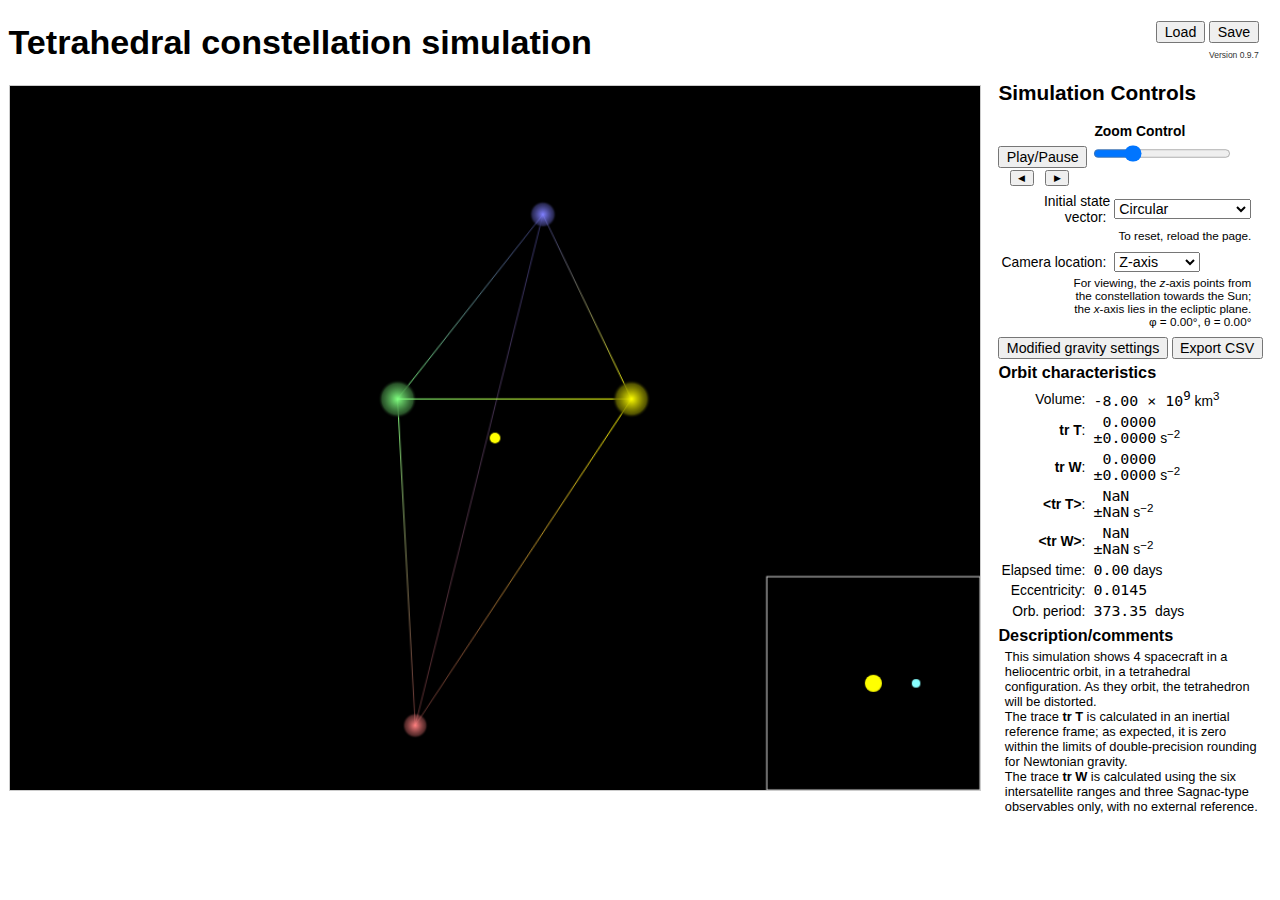
<file: index.html>
<!DOCTYPE html>
<html lang="en">
<!--
// tetra.html : Tetrahedral constellation simulation
//
// Copyright (c) 2024 Viktor T. Toth
// 
// This program is free software: you can redistribute it and/or modify
// it under the terms of the GNU General Public License as published by
// the Free Software Foundation, either version 3 of the License, or
// (at your option) any later version.
//
// This program is distributed in the hope that it will be useful,
// but WITHOUT ANY WARRANTY; without even the implied warranty of
// MERCHANTABILITY or FITNESS FOR A PARTICULAR PURPOSE.  See the
// GNU General Public License for more details.
// 
// You should have received a copy of the GNU General Public License
// along with this program.  If not, see <http://www.gnu.org/licenses/>.
//
// This version dated 2024/06/30.

-->
<head>
  <meta charset="UTF-8">
  <meta name="viewport" content="width=device-width, initial-scale=1.0">
  <title>Tetrahedral constellation simulation</title>
  <link rel="stylesheet" href="tetra.css" type="text/css" />
  <script src='tetra.js' type="text/javascript"></script>
  <script>

document.addEventListener('DOMContentLoaded', function()
{
  const modal = document.getElementById('editMOD');
  const MODEditBtn = document.getElementById('MODEditBtn');
  const span = document.getElementsByClassName('close')[0];

  // When the user clicks on <span> (x), close the modal
  span.onclick = function()
  {
    closeModal();
  }

  // When the user clicks anywhere outside of the modal, close it
  window.onclick = function(event)
  {
    const modal = document.getElementById('editMOD');
    if (event.target == modal)
    {
      closeModal();
    }
  }

  // Function to show the modal
  function showModal()
  {
    if (MOD.a0 != 0)
    {
      document.getElementById('r0').disabled = true;
      document.getElementById('mu').disabled = true;
      document.getElementById('a').disabled = true;
      document.getElementById('a0').disabled = false;
      document.getElementById('mond').checked=true;
      MOD.y = MOD.m = MOD.r0 = 0;
    }
    else if (MOD.y != 0 && MOD.m != 0)
    {
      document.getElementById('r0').disabled = true;
      document.getElementById('mu').disabled = false;
      document.getElementById('a').disabled = false;
      document.getElementById('a0').disabled = true;
      document.getElementById('yukawa').checked=true;
      MOD.r0 = 0;
    }
    else
    {
      document.getElementById('r0').disabled = false;
      document.getElementById('mu').disabled = true;
      document.getElementById('a').disabled = true;
      document.getElementById('a0').disabled = true;
      document.getElementById('cubic-galileon').checked=true;
    }

    document.getElementById('r0').value = MOD.r0;
    document.getElementById('mu').value = MOD.m;
    document.getElementById('a').value = MOD.y;
    document.getElementById('a0').value = MOD.a0;

    modal.style.display = 'block';
  }

  // Function to close the modal
  function closeModal()
  {
    modal.style.display = 'none';
    //labelInput.value = '';
    //titleInput.value = '';
  }

  // Event listener for the modal form submission
  MODForm.onsubmit = function(event)
  {
    event.preventDefault();
    MOD.a0 = 1*document.getElementById('a0').value;
    MOD.m = 1*document.getElementById('mu').value;
    MOD.y = 1*document.getElementById('a').value;
    MOD.r0 = 1*document.getElementById('r0').value;
    closeModal();
  }

  // Event listener for the 'Add Row' button
  MODEditBtn.addEventListener('click', showModal);

  document.getElementById('cubic-galileon').addEventListener('click', function()
  {
    document.getElementById('r0').disabled = false;
    document.getElementById('mu').disabled = true;
    document.getElementById('a').disabled = true;
    document.getElementById('a0').disabled = true;
    document.getElementById('mu').value = 0;
    document.getElementById('a').value = 0;
    document.getElementById('a0').value = 0;
  });

  document.getElementById('yukawa').addEventListener('click', function()
  {
    document.getElementById('r0').disabled = true;
    document.getElementById('mu').disabled = false;
    document.getElementById('a').disabled = false;
    document.getElementById('a0').disabled = true;
    document.getElementById('a0').value = 0;
    document.getElementById('r0').value = 0;
  });

  document.getElementById('mond').addEventListener('click', function()
  {
    document.getElementById('r0').disabled = true;
    document.getElementById('mu').disabled = true;
    document.getElementById('a').disabled = true;
    document.getElementById('a0').disabled = false;
    document.getElementById('mu').value = 0;
    document.getElementById('a').value = 0;
    document.getElementById('r0').value = 0;
  });

});


  </script>
</head>
<body>


<!-- Modal -->
<div id="editMOD" class="modal">
  <div class="modal-content">
    <span class="close">&times;</span>
    <p class='modal-header'>Model parameters</p>
    <form id="MODForm">



<div id="model-selection">
  <div>
    <input type="radio" id="cubic-galileon" name="model" value="cubic-galileon" checked>
    <label class="modal-section" for="cubic-galileon">Cubic galileon model</label>
    <div>
      <label for="r0">Characteristic scale (<i>r</i><sub>0</sub>, 10<sup>6</sup>&nbsp;m):</label>
      <input type="number" step="any" id="r0" name="r0">
    </div>
  </div>
  <hr>

  <div>
    <input type="radio" id="yukawa" name="model" value="yukawa">
    <label class="modal-section" for="yukawa">Yukawa modification</label>
    <div>
      <label for="mu">Yukawa mass (&mu;, (10<sup>6</sup>&nbsp;m)<sup>&minus;1</sup>):</label>
      <input type="number" step="any" id="mu" name="mu" disabled>
    </div>
    <div>
      <label for="a">Yukawa coefficient (&alpha;):</label>
      <input type="number" step="any" id="a" name="a" disabled>
    </div>
  </div>
  <hr>

  <div>
    <input type="radio" id="mond" name="model" value="mond">
    <label class="modal-section" for="mond">Modified Newtonian Dynamics</label>
    <div>
      <label for="a0">MOND acceleration (<i>a</i><sub>0</sub>, 10<sup>6</sup>&nbsp;m/s<sup>2</sup>):</label>
      <input type="number" step="any" id="a0" name="a0" disabled>
    </div>
  </div>
</div>

<!--
      <input type="text" id="labelInput" placeholder="Enter label" required>
      <input type="text" id="titleInput" placeholder="Enter title" required>
-->

    <div class='okrow'>
      <button type="submit">OK</button>
    </div>
    </form>
  </div>
</div>



  <h1>Tetrahedral constellation simulation</h1>
  <div class='loadsave'>
  <button id="load" onClick="loadAll()">Load</button>
  <button id="save" onClick="saveAll()">Save</button>
  <br/><span class='version'>Version 0.9.7</span>
  </div>
  <div id="main-container">
    <div id="visualization">
      <!-- The 3D visualization will be rendered here -->
    </div>
    <div id="info-panel">
      <h2 >Simulation Controls</h2>
      <div id="time-control">
        <h4>Zoom Control</h4>
        <button id="play-pause" onClick="play()">Play/Pause</button>
        <input type="range" id="zoom" min="0" max="100" value="0" onChange="zoom()" onInput="zoom()"/>
		<br/>&nbsp;&nbsp;&nbsp;<button class='stepbtn' id='skipBack' onClick='skipBack()'>&#9664;</button>&nbsp;&nbsp;&nbsp;<button class='stepbtn' id='skipForward' onClick='skipForward()'>&#9654;</button>
      </div>
      <table>
        <tr>
          <th>Initial state vector:&nbsp;</th>
          <td><select id="init" onChange="onInit(this.value)">
          </select></td>
        </tr>
        <tr>
          <td colspan=2><div class='instr'>To reset, reload the page.</div></td>
        </tr>
        <tr>
          <th>Camera location:&nbsp;</th>
          <td><select id="view" onChange="setView()">
            <option value="1">X-axis</option>
            <option value="2">Y-axis</option>
            <option value="3" selected>Z-axis</option>
          </select></td>
        </tr>
        <tr>
          <td colspan=2>
            <div class='instr'>
              For viewing, the <i>z</i>-axis points from<br/>the constellation towards the Sun;<br/>the <i>x</i>-axis lies in the ecliptic plane.<br/>
&phi; = <span id='phi'>&nbsp;</span>&deg;, &theta; = <span id='theta'>&nbsp;</span>&deg;
            </div>
          </td>
        </tr>
      </table>
      <div class='btnRow'>
      <button id='MODEditBtn'>Modified gravity settings</button>
      <button id='exportCSV' onClick='saveCSV()'>Export CSV</button>
      </div>
      <h3>Orbit characteristics</h3>
      <table class='orb'>
        <tr><th>Volume:&nbsp;</th><td><span class='val' id="volume"></span><span class='val'>&nbsp;&times;&nbsp;10<sup>9</sup></span>&nbsp;km<sup>3</sup></td></tr>
        <tr><th><b>tr T</b>:&nbsp;</th><td><span class='val' id="trT"></span>&nbsp;s<sup>&minus;2</sup></td></tr>
        <tr><th><b>tr W</b>:&nbsp;</th><td><span class='val' id="trW"></span>&nbsp;s<sup>&minus;2</sup></td></tr>
        <tr><th><b>&lt;tr T&gt;</b>:&nbsp;</th><td><span class='val' id="trTavg"></span>&nbsp;s<sup>&minus;2</sup></td></tr>
        <tr><th><b>&lt;tr W&gt;</b>:&nbsp;</th><td><span class='val' id="trWavg"></span>&nbsp;s<sup>&minus;2</sup></td></tr>
        <tr class='hidden'><th><b>tr E</b>:&nbsp;</th><td><span class='val' id="trE"></span>&nbsp;s<sup>&minus;2</sup></td></tr>
        <tr class='hidden'><th><b>tr M</b>:&nbsp;</th><td><span class='val' id="trM"></span>&nbsp;s<sup>&minus;2</sup></td></tr>
        <tr><th>Elapsed time:&nbsp;</th><td><span class='val' id="time"></span>&nbsp;days</td></tr>
        <tr><th>Eccentricity:&nbsp;</th><td><span class='val' id="e"></span></td></tr>
        <tr><th>Orb. period:&nbsp;</th><td><span class='val' id="T"></span>&nbsp; days</td></tr>
      </table>
      <h3>Description/comments</h3>
      <div class='desc'>
            This simulation shows 4 spacecraft in a heliocentric orbit, in a tetrahedral configuration. As they orbit, the tetrahedron will be distorted.<br/>
            The trace <b>tr T</b> is calculated in an inertial reference frame; as expected, it is zero within the limits of double-precision rounding for Newtonian gravity.<br/>
            The trace <b>tr W</b> is calculated using the six intersatellite ranges and three Sagnac-type observables only, with no external reference.<br/>
      </div>
    </div>
  </div>
</body>
</html>
</file>
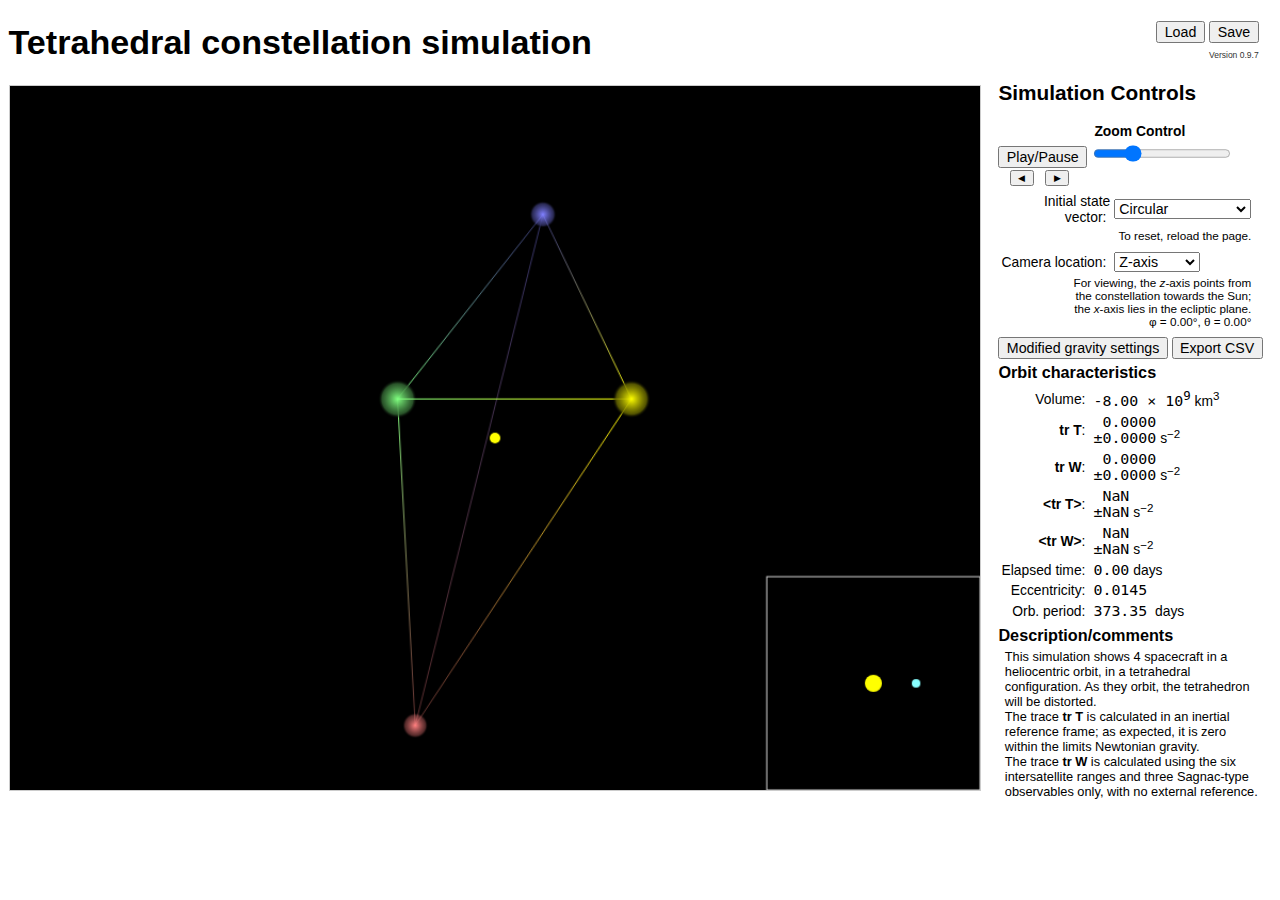
<file: indexd.html>
<!DOCTYPE html>
<html lang="en">
<!--
// tetra.html : Tetrahedral constellation simulation
//
// Copyright (c) 2024 Viktor T. Toth
// 
// This program is free software: you can redistribute it and/or modify
// it under the terms of the GNU General Public License as published by
// the Free Software Foundation, either version 3 of the License, or
// (at your option) any later version.
//
// This program is distributed in the hope that it will be useful,
// but WITHOUT ANY WARRANTY; without even the implied warranty of
// MERCHANTABILITY or FITNESS FOR A PARTICULAR PURPOSE.  See the
// GNU General Public License for more details.
// 
// You should have received a copy of the GNU General Public License
// along with this program.  If not, see <http://www.gnu.org/licenses/>.
//
// This version dated 2024/06/30.

-->
<head>
  <meta charset="UTF-8">
  <meta name="viewport" content="width=device-width, initial-scale=1.0">
  <title>Tetrahedral constellation simulation</title>
  <link rel="stylesheet" href="tetra.css" type="text/css" />
  <script src='lib/decimal.js' type="text/javascript"></script>
  <script src='tetrad.js' type="text/javascript"></script>
  <script>

document.addEventListener('DOMContentLoaded', function()
{
  const modal = document.getElementById('editMOD');
  const MODEditBtn = document.getElementById('MODEditBtn');
  const span = document.getElementsByClassName('close')[0];

  // When the user clicks on <span> (x), close the modal
  span.onclick = function()
  {
    closeModal();
  }

  // When the user clicks anywhere outside of the modal, close it
  window.onclick = function(event)
  {
    const modal = document.getElementById('editMOD');
    if (event.target == modal)
    {
      closeModal();
    }
  }

  // Function to show the modal
  function showModal()
  {
    if (!MOD.a0.isZero())
    {
      document.getElementById('r0').disabled = true;
      document.getElementById('mu').disabled = true;
      document.getElementById('a').disabled = true;
      document.getElementById('a0').disabled = false;
      document.getElementById('mond').checked=true;
      MOD.y = new Decimal(0);
      MOD.m = new Decimal(0);
      MOD.r0 = new Decimal(0);
    }
    else if (!MOD.y.isZero() && !MOD.m.isZero())
    {
      document.getElementById('r0').disabled = true;
      document.getElementById('mu').disabled = false;
      document.getElementById('a').disabled = false;
      document.getElementById('a0').disabled = true;
      document.getElementById('yukawa').checked=true;
      MOD.r0 = new Decimal(0);
    }
    else
    {
      document.getElementById('r0').disabled = false;
      document.getElementById('mu').disabled = true;
      document.getElementById('a').disabled = true;
      document.getElementById('a0').disabled = true;
      document.getElementById('cubic-galileon').checked=true;
    }

    document.getElementById('r0').value = MOD.r0;
    document.getElementById('mu').value = MOD.m;
    document.getElementById('a').value = MOD.y;
    document.getElementById('a0').value = MOD.a0;

    modal.style.display = 'block';
  }

  // Function to close the modal
  function closeModal()
  {
    modal.style.display = 'none';
  }

  // Event listener for the modal form submission
  MODForm.onsubmit = function(event)
  {
    event.preventDefault();
    MOD.a0 = new Decimal(document.getElementById('a0').value);
    MOD.m = new Decimal(document.getElementById('mu').value);
    MOD.y = new Decimal(document.getElementById('a').value);
    MOD.r0 = new Decimal(document.getElementById('r0').value);
    closeModal();
  }

  // Event listener for the 'Add Row' button
  MODEditBtn.addEventListener('click', showModal);

  document.getElementById('cubic-galileon').addEventListener('click', function()
  {
    document.getElementById('r0').disabled = false;
    document.getElementById('mu').disabled = true;
    document.getElementById('a').disabled = true;
    document.getElementById('a0').disabled = true;
    document.getElementById('mu').value = 0;
    document.getElementById('a').value = 0;
    document.getElementById('a0').value = 0;
  });

  document.getElementById('yukawa').addEventListener('click', function()
  {
    document.getElementById('r0').disabled = true;
    document.getElementById('mu').disabled = false;
    document.getElementById('a').disabled = false;
    document.getElementById('a0').disabled = true;
    document.getElementById('a0').value = 0;
    document.getElementById('r0').value = 0;
  });

  document.getElementById('mond').addEventListener('click', function()
  {
    document.getElementById('r0').disabled = true;
    document.getElementById('mu').disabled = true;
    document.getElementById('a').disabled = true;
    document.getElementById('a0').disabled = false;
    document.getElementById('mu').value = 0;
    document.getElementById('a').value = 0;
    document.getElementById('r0').value = 0;
  });

});


  </script>
</head>
<body>


<!-- Modal -->
<div id="editMOD" class="modal">
  <div class="modal-content">
    <span class="close">&times;</span>
    <p class='modal-header'>Model parameters</p>
    <form id="MODForm">



<div id="model-selection">
  <div>
    <input type="radio" id="cubic-galileon" name="model" value="cubic-galileon" checked>
    <label class="modal-section" for="cubic-galileon">Cubic galileon model</label>
    <div>
      <label for="r0">Characteristic scale (<i>r</i><sub>0</sub>, 10<sup>6</sup>&nbsp;m):</label>
      <input type="number" step="any" id="r0" name="r0">
    </div>
  </div>
  <hr>

  <div>
    <input type="radio" id="yukawa" name="model" value="yukawa">
    <label class="modal-section" for="yukawa">Yukawa modification</label>
    <div>
      <label for="mu">Yukawa mass (&mu;, (10<sup>6</sup>&nbsp;m)<sup>&minus;1</sup>):</label>
      <input type="number" step="any" id="mu" name="mu" disabled>
    </div>
    <div>
      <label for="a">Yukawa coefficient (&alpha;):</label>
      <input type="number" step="any" id="a" name="a" disabled>
    </div>
  </div>
  <hr>

  <div>
    <input type="radio" id="mond" name="model" value="mond">
    <label class="modal-section" for="mond">Modified Newtonian Dynamics</label>
    <div>
      <label for="a0">MOND acceleration (<i>a</i><sub>0</sub>, 10<sup>6</sup>&nbsp;m/s<sup>2</sup>):</label>
      <input type="number" step="any" id="a0" name="a0" disabled>
    </div>
  </div>
</div>

<!--
      <input type="text" id="labelInput" placeholder="Enter label" required>
      <input type="text" id="titleInput" placeholder="Enter title" required>
-->

    <div class='okrow'>
      <button type="submit">OK</button>
    </div>
    </form>
  </div>
</div>



  <h1>Tetrahedral constellation simulation</h1>
  <div class='loadsave'>
  <button id="load" onClick="loadAll()">Load</button>
  <button id="save" onClick="saveAll()">Save</button>
  <br/><span class='version'>Version 0.9.7</span>
  </div>
  <div id="main-container">
    <div id="visualization">
      <!-- The 3D visualization will be rendered here -->
    </div>
    <div id="info-panel">
      <h2 >Simulation Controls</h2>
      <div id="time-control">
        <h4>Zoom Control</h4>
        <button id="play-pause" onClick="play()">Play/Pause</button>
        <input type="range" id="zoom" min="0" max="100" value="0" onChange="zoom()" onInput="zoom()"/>
		<br/>&nbsp;&nbsp;&nbsp;<button class='stepbtn' id='skipBack' onClick='skipBack()'>&#9664;</button>&nbsp;&nbsp;&nbsp;<button class='stepbtn' id='skipForward' onClick='skipForward()'>&#9654;</button>
      </div>
      <table>
        <tr>
          <th>Initial state vector:&nbsp;</th>
          <td><select id="init" onChange="onInit(this.value)">
          </select></td>
        </tr>
        <tr>
          <td colspan=2><div class='instr'>To reset, reload the page.</div></td>
        </tr>
        <tr>
          <th>Camera location:&nbsp;</th>
          <td><select id="view" onChange="setView()">
            <option value="1">X-axis</option>
            <option value="2">Y-axis</option>
            <option value="3" selected>Z-axis</option>
          </select></td>
        </tr>
        <tr>
          <td colspan=2>
            <div class='instr'>
              For viewing, the <i>z</i>-axis points from<br/>the constellation towards the Sun;<br/>the <i>x</i>-axis lies in the ecliptic plane.<br/>
&phi; = <span id='phi'>&nbsp;</span>&deg;, &theta; = <span id='theta'>&nbsp;</span>&deg;
            </div>
          </td>
        </tr>
      </table>
      <div class='btnRow'>
      <button id='MODEditBtn'>Modified gravity settings</button>
      <button id='exportCSV' onClick='saveCSV()'>Export CSV</button>
      </div>
      <h3>Orbit characteristics</h3>
      <table class='orb'>
        <tr><th>Volume:&nbsp;</th><td><span class='val' id="volume"></span><span class='val'>&nbsp;&times;&nbsp;10<sup>9</sup></span>&nbsp;km<sup>3</sup></td></tr>
        <tr><th><b>tr T</b>:&nbsp;</th><td><span class='val' id="trT"></span>&nbsp;s<sup>&minus;2</sup></td></tr>
        <tr><th><b>tr W</b>:&nbsp;</th><td><span class='val' id="trW"></span>&nbsp;s<sup>&minus;2</sup></td></tr>
        <tr><th><b>&lt;tr T&gt;</b>:&nbsp;</th><td><span class='val' id="trTavg"></span>&nbsp;s<sup>&minus;2</sup></td></tr>
        <tr><th><b>&lt;tr W&gt;</b>:&nbsp;</th><td><span class='val' id="trWavg"></span>&nbsp;s<sup>&minus;2</sup></td></tr>
        <tr class='hidden'><th><b>tr E</b>:&nbsp;</th><td><span class='val' id="trE"></span>&nbsp;s<sup>&minus;2</sup></td></tr>
        <tr class='hidden'><th><b>tr M</b>:&nbsp;</th><td><span class='val' id="trM"></span>&nbsp;s<sup>&minus;2</sup></td></tr>
        <tr><th>Elapsed time:&nbsp;</th><td><span class='val' id="time"></span>&nbsp;days</td></tr>
        <tr><th>Eccentricity:&nbsp;</th><td><span class='val' id="e"></span></td></tr>
        <tr><th>Orb. period:&nbsp;</th><td><span class='val' id="T"></span>&nbsp; days</td></tr>
      </table>
      <h3>Description/comments</h3>
      <div class='desc'>
            This simulation shows 4 spacecraft in a heliocentric orbit, in a tetrahedral configuration. As they orbit, the tetrahedron will be distorted.<br/>
            The trace <b>tr T</b> is calculated in an inertial reference frame; as expected, it is zero within the limits Newtonian gravity.<br/>
            The trace <b>tr W</b> is calculated using the six intersatellite ranges and three Sagnac-type observables only, with no external reference.<br/>
      </div>
    </div>
  </div>
</body>
</html>
</file>
<file: tetra.css>
body
{
  font-family: Arial, sans-serif;
}

h2
{
  margin-top: -1em;
}

h3
{
  margin-top: 0.25em;
  margin-bottom: 0.25em;
}

#main-container
{
  display: flex;
}

#visualization
{
  width: 80%;
  height: 660px;
  border: 1px solid #ccc;
  background-color: #000;
}

#info-panel
{
  width: 20%;
  min-width: 240px;
  padding: 1rem;
  margin-right: 1rem;
  padding-right: 0;
  font-size: 13px;
}

#info-panel table
{
  border: 0;
}

#info-panel table th
{
  font-weight: normal;
  text-align: right;
}

#info-panel select
{
  min-width: 80px;
}

#time-control
{
  margin-top: 1rem;
  margin-bottom: 0.25em;
}

#time-control h4
{
  padding-left: 90px;
  margin-bottom: 0.25em;
}

.hidden
{
  display: none;
}

.instr
{
  text-align: right;
  font-size: 11px;
  margin-bottom: 0.5em;
  white-space: nowrap;
}

.orb
{
  white-space: nowrap;
  border: 0;
}

.orb th
{
  font-weight: normal;
  text-align: right;
}
.orb .val
{
  font-family: monospace;
  font-size: 14px;
  line-height: 1.1;
  display: inline-block;
}

.desc
{
  font-size: 12px;
  margin-left: 0.5em;
  margin-right: 1.5em;
  position: absolute;
}

.loadsave
{
  float: right;
  position: absolute;
  right: 20px;
  top: 20px;
  text-align: right;
}

.stepbtn
{
  font-size: 8px;
}

.version
{
  font-size: 8px;
  color: #333;
}

.btnRow
{
  white-space: nowrap;
}

/* Modal styles */
.modal
{
  display: none;
  position: fixed;
  z-index: 1;
  left: 0;
  top: 0;
  width: 100%;
  height: 100%;
  overflow: auto;
  background-color: rgba(0, 0, 0, 0.4);
}

.modal-content
{
  background-color: #fefefe;
  margin: 15% auto;
  padding: 5px;
  border: 1px solid #888;
  width: 80%;
  max-width: 440px;
  white-space: nowrap;
}

.modal-content button
{
  margin-top: 10px;
  padding: 5px;
  min-width: 80px;
}

.modal-header
{
  background-color: #5AF;
  margin-top: -5px;
  margin-left: -5px;
  margin-right: -5px;
  padding-bottom: 10px;
  padding-top: 10px;
  padding-left: 10px;
  color: white;
}

.modal label
{
  min-width: 270px;
  display: inline-block;
  margin-left: 35px;
}

.modal input[type=radio]
{
  margin-top: 1em;
}

.modal input[type=number]
{
  width: 100px;
  text-align: right;
}

.modal-section
{
  font-weight: bold;
  text-decoration: underline;
  margin-left: revert !important;
}

.okrow
{
  text-align: right;
  margin-right: 20px;
  margin-top: 20px;
  margin-bottom: 10px;
}

.close
{
  // color: #aaa;
  color: white;
  float: right;
  font-size: 28px;
  font-weight: bold;
  cursor: pointer;
}

.close:hover,
.close:focus
{
  color: black;
  text-decoration: none;
  cursor: pointer;
}
</file>
